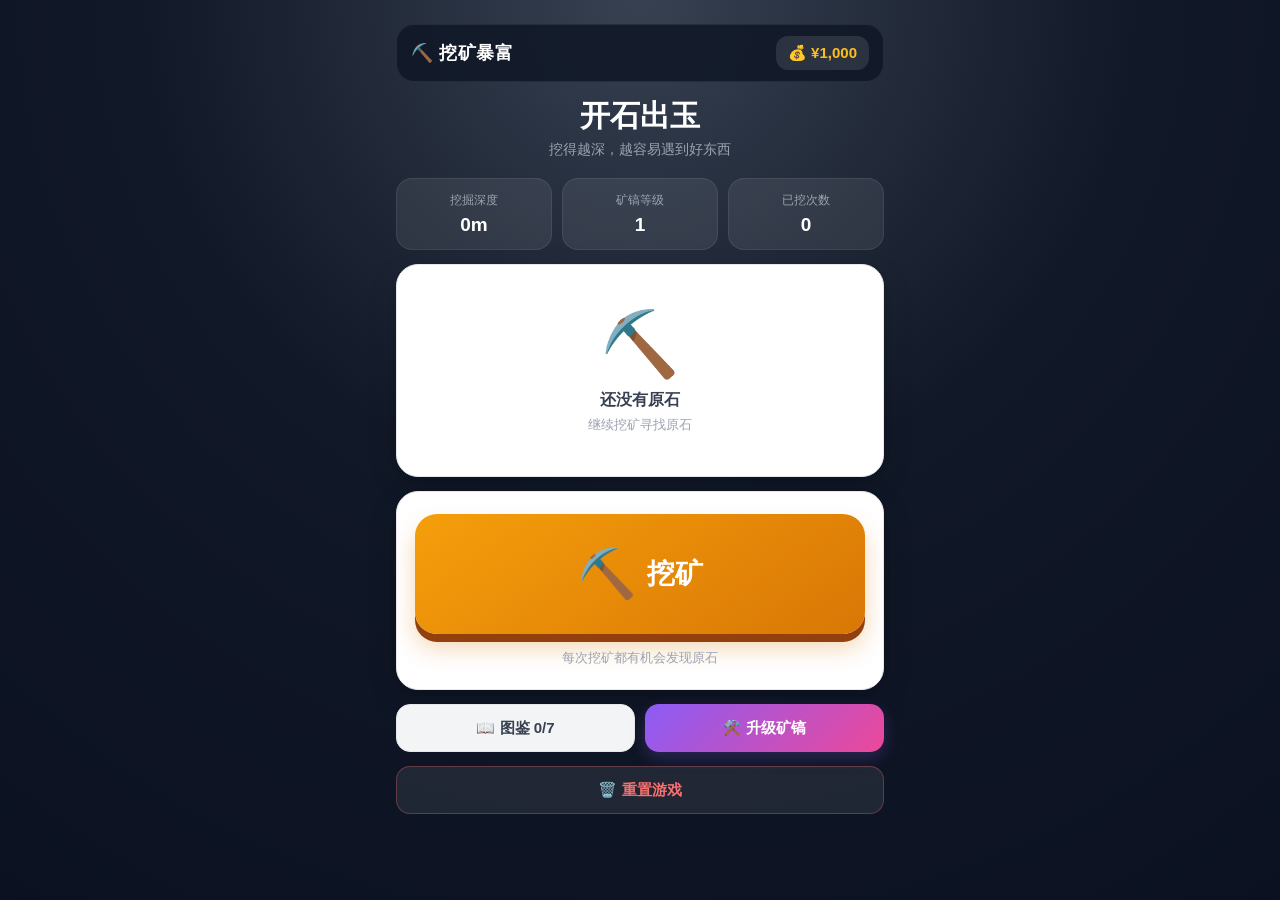
<file: index.html>
<!DOCTYPE html>
<html lang="zh-CN">
<head>
  <meta charset="UTF-8">
  <meta
    name="viewport"
    content="width=device-width, initial-scale=1.0, maximum-scale=1.0, user-scalable=no, viewport-fit=cover"
  >
  <meta name="theme-color" content="#111827">
  <meta name="apple-mobile-web-app-capable" content="yes">
  <title>挖矿暴富：开石出玉</title>
  <link rel="stylesheet" href="./style.css">
</head>

<body>

<div id="app">
  <main class="game-container">

    <!-- 顶部 -->
    <header class="top-bar">
      <div class="game-title">⛏️ 挖矿暴富</div>
      <div class="coins">💰 ¥<span id="coins">1,000</span></div>
    </header>


    <!-- ================= 游戏主页 ================= -->
    <section id="game" class="screen active">

      <h1 class="page-title">开石出玉</h1>
      <p class="page-subtitle">挖得越深，越容易遇到好东西</p>

      <div class="stats">
        <div class="stat-card">
          <span class="stat-label">挖掘深度</span>
          <span id="depth" class="stat-value">0m</span>
        </div>
        <div class="stat-card">
          <span class="stat-label">矿镐等级</span>
          <span id="pickaxeLevel" class="stat-value">1</span>
        </div>
        <div class="stat-card">
          <span class="stat-label">已挖次数</span>
          <span id="totalMined" class="stat-value">0</span>
        </div>
      </div>

      <!-- 当前原石 -->
      <div class="card">
        <div id="currentStone"></div>
      </div>

      <!-- 挖矿 -->
      <div class="card mine-area">
        <button
          id="mineBtn"
          class="mine-button"
          data-action="mine"
          type="button"
        >
          <span>⛏️</span>
          <b>挖矿</b>
        </button>
        <div class="mine-hint">每次挖矿都有机会发现原石</div>
      </div>

      <!-- 底部功能 -->
      <div class="bottom-actions">
        <button
          id="collectionBtn"
          class="btn secondary"
          data-action="collection"
          type="button"
        >
          📖 图鉴 <span id="collectionCount">0/7</span>
        </button>

        <button
          id="upgradePickaxeBtn"
          class="btn special"
          data-action="upgrade"
          type="button"
        >
          ⚒️ 升级矿镐
        </button>
      </div>

      <button
        id="resetGameBtn"
        class="btn danger"
        data-action="reset"
        type="button"
      >
        🗑️ 重置游戏
      </button>

    </section>


    <!-- ================= 开石 ================= -->
    <section id="opening" class="screen">

      <h1 class="page-title">🔨 开石</h1>
      <p class="page-subtitle">一锤一锤揭开原石内部</p>

      <div class="card opening-area">

        <h2 id="openingStoneName">原石</h2>

        <div id="openingStoneVisual" data-stage="0">🪨</div>

        <div class="progress-wrap">
          <div class="progress-info">
            <span>开石进度</span>
            <span id="openingProgress">0%</span>
          </div>
          <div class="progress-bar">
            <div id="openingProgressBar" class="progress-fill"></div>
          </div>
        </div>

        <button
          id="hitStoneBtn"
          class="btn primary big-btn"
          data-action="hit"
          type="button"
        >
          🔨 敲一下
        </button>

      </div>

      <button class="btn secondary" data-action="back" type="button">
        ← 返回
      </button>

    </section>


    <!-- ================= 擦玉 ================= -->
    <section id="polishing" class="screen">

      <h1 class="page-title">✨ 擦玉</h1>
      <p class="page-subtitle">按住原石来回移动手指</p>

      <div class="card polishing-area">

        <h2 id="polishingStoneName">原石</h2>

        <!-- 移动端核心交互区 -->
        <div id="polishingStoneVisual">
          <div class="stone-layer stage-1">🪨</div>
        </div>

        <div class="progress-wrap">
          <div class="progress-info">
            <span>擦玉进度</span>
            <span id="polishingProgress">0%</span>
          </div>
          <div class="progress-bar">
            <div id="polishingProgressBar" class="progress-fill"></div>
          </div>
        </div>

        <p class="polishing-tip">👆 按住原石并来回移动手指</p>

      </div>

      <button class="btn secondary" data-action="back" type="button">
        ← 返回
      </button>

    </section>


    <!-- ================= 结果 ================= -->
    <section id="result" class="screen">

      <div class="card result-area">

        <div class="result-title">🎉 开石结果</div>

        <div id="resultIcon">💎</div>
        <div id="resultName">翡翠</div>
        <div id="resultRarity" data-rarity="epic">史诗</div>
        <div id="resultValue">¥1,000</div>
        <div id="newCollection">📖 新图鉴解锁！</div>

        <button
          class="btn primary big-btn"
          data-action="sellResult"
          type="button"
        >
          💰 出售
        </button>

      </div>

    </section>


    <!-- ================= 图鉴 ================= -->
    <section id="collection" class="screen">

      <div class="collection-header">
        <h2>📖 玉石图鉴</h2>
        <div id="collectionProgress" class="collection-progress">0/7</div>
      </div>

      <p class="page-subtitle">收集你发现过的珍稀玉石</p>

      <div id="collectionList"></div>

      <button class="btn secondary" data-action="back" type="button">
        ← 返回矿场
      </button>

    </section>

    <div class="safe-bottom"></div>
  </main>
</div>

<!-- Toast 提示层 -->
<div id="toast" class="toast" role="status" aria-live="polite"></div>

<script src="./app.js"></script>
</body>
</html>
</file>
<file: style.css>
/* =========================================================
   《挖矿暴富：开石出玉》 style.css
   ========================================================= */

* {
  box-sizing: border-box;
  -webkit-tap-highlight-color: transparent;
}

html {
  min-height: 100%;
  background: #111827;
}

body {
  margin: 0;
  min-height: 100vh;
  font-family:
    -apple-system,
    BlinkMacSystemFont,
    "Segoe UI",
    "PingFang SC",
    "Hiragino Sans GB",
    "Microsoft YaHei",
    sans-serif;
  color: #1f2937;
  background:
    radial-gradient(circle at 50% 0%, #374151 0, #111827 45%, #0b1120 100%);
  overscroll-behavior: none;
}

button {
  font: inherit;
  border: 0;
  background: transparent;
}

button:active {
  transform: scale(0.97);
}

/* =========================================================
   APP
   ========================================================= */

#app { min-height: 100vh; }

.game-container {
  width: 100%;
  max-width: 520px;
  min-height: 100vh;
  margin: 0 auto;
  padding:
    max(12px, env(safe-area-inset-top))
    16px
    max(24px, env(safe-area-inset-bottom));
}

/* =========================================================
   顶部栏
   ========================================================= */

.top-bar {
  position: sticky;
  top: 0;
  z-index: 20;

  display: flex;
  align-items: center;
  justify-content: space-between;

  min-height: 58px;
  margin-bottom: 16px;
  padding: 10px 14px;

  border: 1px solid rgba(255, 255, 255, 0.08);
  border-radius: 18px;

  background: rgba(17, 24, 39, 0.88);
  backdrop-filter: blur(14px);
  -webkit-backdrop-filter: blur(14px);

  color: #fff;
}

.game-title {
  font-size: 18px;
  font-weight: 800;
  letter-spacing: 0.5px;
}

.coins {
  padding: 8px 12px;
  border-radius: 12px;
  background: rgba(255, 255, 255, 0.1);
  font-size: 15px;
  font-weight: 800;
  color: #fbbf24;
  white-space: nowrap;
}

/* =========================================================
   页面
   ========================================================= */

.screen { display: none; animation: screenIn 0.25s ease; }
.screen.active { display: block; }

@keyframes screenIn {
  from { opacity: 0; transform: translateY(8px); }
  to   { opacity: 1; transform: translateY(0); }
}

.page-title {
  margin: 8px 0 4px;
  text-align: center;
  font-size: 30px;
  line-height: 1.2;
  font-weight: 900;
  color: #fff;
}

.page-subtitle {
  margin: 0 0 18px;
  text-align: center;
  font-size: 14px;
  line-height: 1.6;
  color: #9ca3af;
}

/* =========================================================
   卡片
   ========================================================= */

.card {
  margin-bottom: 14px;
  padding: 18px;

  border: 1px solid #e5e7eb;
  border-radius: 22px;

  background: #fff;

  box-shadow:
    0 10px 30px rgba(0, 0, 0, 0.14),
    0 2px 6px rgba(0, 0, 0, 0.06);
}

/* =========================================================
   数据统计
   ========================================================= */

.stats {
  display: grid;
  grid-template-columns: repeat(3, 1fr);
  gap: 10px;
  margin-bottom: 14px;
}

.stat-card {
  padding: 13px 8px;
  border: 1px solid rgba(255, 255, 255, 0.08);
  border-radius: 16px;
  background: rgba(255, 255, 255, 0.08);
  text-align: center;
}

.stat-label {
  display: block;
  margin-bottom: 5px;
  font-size: 12px;
  color: #9ca3af;
}

.stat-value {
  display: block;
  font-size: 19px;
  font-weight: 900;
  color: #fff;
}

/* =========================================================
   空状态
   ========================================================= */

.empty-state {
  padding: 24px 10px;
  text-align: center;
  color: #6b7280;
}

.empty-state .empty-icon {
  margin-bottom: 8px;
  font-size: 64px;
}

.empty-state p {
  margin: 0 0 4px;
  font-size: 16px;
  font-weight: 700;
  color: #374151;
}

.empty-state small {
  font-size: 13px;
  color: #9ca3af;
}

/* =========================================================
   原石卡片
   ========================================================= */

.stone-card { text-align: center; }

.stone-icon {
  margin: 4px auto 8px;
  font-size: 68px;
  filter: drop-shadow(0 8px 8px rgba(0, 0, 0, 0.12));
}

.stone-card h3 {
  margin: 0 0 4px;
  font-size: 21px;
  font-weight: 900;
  color: #111827;
}

.stone-card p {
  margin: 0 0 3px;
  font-size: 13px;
  color: #9ca3af;
}

.stone-card strong {
  display: block;
  margin-bottom: 16px;
  font-size: 24px;
  font-weight: 900;
  color: #059669;
}

.stone-actions {
  display: grid;
  grid-template-columns: 1fr;
  gap: 9px;
}

/* =========================================================
   挖矿区域
   ========================================================= */

.mine-area {
  padding: 22px 18px;
  text-align: center;
}

.mine-button {
  display: flex;
  align-items: center;
  justify-content: center;
  gap: 10px;

  width: 100%;
  min-height: 100px;

  border: 0;
  border-radius: 22px;

  background: linear-gradient(145deg, #f59e0b, #d97706);
  color: #fff;

  cursor: pointer;

  box-shadow:
    0 8px 0 #92400e,
    0 14px 25px rgba(217, 119, 6, 0.3);

  transition: transform 0.12s ease, box-shadow 0.12s ease;
}

.mine-button:active {
  transform: translateY(5px);
  box-shadow:
    0 3px 0 #92400e,
    0 8px 16px rgba(217, 119, 6, 0.25);
}

.mine-button span { font-size: 40px; line-height: 1; }
.mine-button b    { font-size: 25px; font-weight: 900; }

.mine-hint {
  margin-top: 15px;
  font-size: 13px;
  color: #9ca3af;
}

/* =========================================================
   按钮
   ========================================================= */

.btn {
  width: 100%;
  min-height: 48px;

  border: 0;
  border-radius: 14px;

  padding: 12px 16px;

  font-size: 15px;
  font-weight: 800;

  cursor: pointer;

  transition:
    transform 0.12s ease,
    opacity 0.2s ease,
    box-shadow 0.2s ease;
}

.btn:disabled { opacity: 0.45; cursor: not-allowed; }

.btn.primary {
  color: #fff;
  background: linear-gradient(135deg, #2563eb, #4f46e5);
  box-shadow: 0 6px 16px rgba(37, 99, 235, 0.25);
}

.btn.secondary {
  color: #374151;
  background: #f3f4f6;
  border: 1px solid #e5e7eb;
}

.btn.special {
  color: #fff;
  background: linear-gradient(135deg, #8b5cf6, #ec4899);
  box-shadow: 0 6px 16px rgba(139, 92, 246, 0.24);
}

.btn.danger {
  margin-top: 14px;
  color: #f87171;
  background: rgba(255, 255, 255, 0.08);
  border: 1px solid rgba(248, 113, 113, 0.3);
}

.big-btn { min-height: 56px; font-size: 18px; }

.bottom-actions {
  display: grid;
  grid-template-columns: 1fr 1fr;
  gap: 10px;
}

/* =========================================================
   开石页面
   ========================================================= */

.opening-area { text-align: center; }

.opening-area h2,
.polishing-area h2 {
  margin: 0 0 14px;
  font-size: 20px;
  font-weight: 900;
  color: #111827;
}

#openingStoneVisual {
  display: flex;
  align-items: center;
  justify-content: center;

  width: 190px;
  height: 190px;

  margin: 10px auto 22px;

  border-radius: 50%;

  background:
    radial-gradient(
      circle at 35% 30%,
      #9ca3af,
      #4b5563 48%,
      #1f2937 100%
    );

  font-size: 88px;

  box-shadow:
    inset -16px -16px 25px rgba(0, 0, 0, 0.28),
    inset 10px 10px 18px rgba(255, 255, 255, 0.12),
    0 14px 30px rgba(0, 0, 0, 0.18);

  user-select: none;
  transition: filter 0.2s ease, transform 0.2s ease;
}

#openingStoneVisual[data-stage="1"] { filter: brightness(1.03); }
#openingStoneVisual[data-stage="2"] { filter: brightness(1.08) contrast(1.05); }
#openingStoneVisual[data-stage="3"] { filter: brightness(1.14) contrast(1.1); }
#openingStoneVisual[data-stage="4"] { transform: scale(1.08); filter: brightness(1.25); }

#openingStoneVisual.hit { animation: stoneHit 0.18s ease; }

@keyframes stoneHit {
  0%   { transform: translateX(0)    rotate(0); }
  30%  { transform: translateX(-6px) rotate(-2deg); }
  60%  { transform: translateX(6px)  rotate(2deg); }
  100% { transform: translateX(0)    rotate(0); }
}

/* =========================================================
   进度条
   ========================================================= */

.progress-wrap { margin: 0 0 20px; }

.progress-info {
  display: flex;
  align-items: center;
  justify-content: space-between;

  margin-bottom: 8px;

  font-size: 13px;
  font-weight: 700;
  color: #6b7280;
}

.progress-bar {
  width: 100%;
  height: 12px;
  overflow: hidden;
  border-radius: 999px;
  background: #e5e7eb;
}

.progress-fill {
  width: 0;
  height: 100%;

  border-radius: inherit;
  background: linear-gradient(90deg, #f59e0b, #ef4444);

  transition: width 0.12s ease;
}

/* =========================================================
   擦玉页面
   ========================================================= */

.polishing-area { text-align: center; }

#polishingStoneVisual {
  position: relative;

  display: flex;
  flex-direction: column;
  align-items: center;
  justify-content: center;
  gap: 8px;

  width: min(78vw, 300px);
  height: min(78vw, 300px);

  margin: 10px auto 20px;

  border-radius: 28px;

  background:
    radial-gradient(circle at 50% 40%, #f9fafb, #e5e7eb);

  border: 2px dashed #d1d5db;

  overflow: hidden;

  /* 关键：禁用移动端默认手势 */
  touch-action: none;
  user-select: none;
  -webkit-user-select: none;
  -webkit-touch-callout: none;
  overscroll-behavior: contain;

  cursor: grab;
}

#polishingStoneVisual:active { cursor: grabbing; }

#polishingStoneVisual small {
  font-size: 13px;
  font-weight: 700;
  color: #6b7280;
}

.stone-layer {
  display: flex;
  align-items: center;
  justify-content: center;

  width: 190px;
  height: 150px;

  border-radius: 45% 55% 50% 50%;

  font-size: 92px;

  user-select: none;
  pointer-events: none;

  transition: transform 0.2s ease, filter 0.2s ease;
}

.stone-layer.stage-1 { filter: grayscale(0.25); }
.stone-layer.stage-2 { filter: grayscale(0.05); transform: scale(1.02); }
.stone-layer.stage-3 { filter: saturate(1.3);      transform: scale(1.04); }
.stone-layer.stage-4 {
  filter: saturate(1.7) drop-shadow(0 0 14px rgba(16, 185, 129, 0.45));
  transform: scale(1.07);
}
.stone-layer.stage-5 {
  filter: saturate(1.9) drop-shadow(0 0 22px rgba(59, 130, 246, 0.6));
  transform: scale(1.1);
}

.polishing-tip {
  margin: 12px 0 0;
  font-size: 13px;
  line-height: 1.6;
  color: #6b7280;
}

/* =========================================================
   结果页面
   ========================================================= */

.result-area {
  padding: 30px 20px;
  text-align: center;
}

.result-title {
  margin-bottom: 16px;
  font-size: 18px;
  font-weight: 800;
  color: #6b7280;
}

#resultIcon {
  margin: 10px 0;
  font-size: 86px;

  animation: resultPop 0.55s cubic-bezier(0.17, 0.89, 0.32, 1.28);
}

@keyframes resultPop {
  0%   { opacity: 0; transform: scale(0.3) rotate(-10deg); }
  70%  { transform: scale(1.15) rotate(4deg); }
  100% { opacity: 1; transform: scale(1) rotate(0); }
}

#resultName {
  margin-top: 4px;
  font-size: 28px;
  font-weight: 900;
  color: #111827;
}

#resultRarity {
  display: inline-block;
  margin: 10px 0;
  padding: 5px 14px;
  border-radius: 999px;

  background: #f3f4f6;
  font-size: 13px;
  font-weight: 800;
  color: #6b7280;
}

#resultRarity[data-rarity="uncommon"]  { background: #dbeafe; color: #2563eb; }
#resultRarity[data-rarity="rare"]      { background: #dcfce7; color: #16a34a; }
#resultRarity[data-rarity="epic"]      { background: #f3e8ff; color: #9333ea; }
#resultRarity[data-rarity="legendary"] { background: #fef3c7; color: #d97706; }
#resultRarity[data-rarity="mythic"] {
  background: linear-gradient(135deg, #fbbf24, #ef4444);
  color: #fff;
}

#resultValue {
  margin: 8px 0 18px;
  font-size: 32px;
  font-weight: 900;
  color: #059669;
}

#newCollection {
  display: none;
  margin-bottom: 18px;
  padding: 10px;

  border-radius: 12px;

  background: #ecfdf5;
  font-size: 14px;
  font-weight: 800;
  color: #059669;
}

/* =========================================================
   图鉴
   ========================================================= */

.collection-header {
  display: flex;
  align-items: center;
  justify-content: space-between;
  margin-bottom: 5px;
}

.collection-header h2 {
  margin: 0;
  font-size: 26px;
  font-weight: 900;
  color: #fff;
}

.collection-progress {
  padding: 7px 11px;
  border-radius: 999px;
  background: rgba(255, 255, 255, 0.1);
  color: #fbbf24;
  font-size: 13px;
  font-weight: 800;
}

#collectionList {
  display: grid;
  gap: 10px;
  margin-bottom: 14px;
}

.collection-card {
  display: flex;
  align-items: center;
  gap: 13px;

  padding: 14px;

  border-radius: 18px;

  background: #fff;
  border: 1px solid #e5e7eb;

  box-shadow: 0 6px 18px rgba(0, 0, 0, 0.08);
}

.collection-icon {
  display: flex;
  align-items: center;
  justify-content: center;

  flex: 0 0 55px;

  width: 55px;
  height: 55px;

  border-radius: 16px;

  background: #f3f4f6;

  font-size: 31px;
}

.collection-info {
  min-width: 0;
  flex: 1;
  text-align: left;
}

.collection-info strong {
  display: block;
  margin-bottom: 4px;

  font-size: 16px;
  font-weight: 900;
  color: #111827;
}

.collection-info small {
  font-size: 12px;
  color: #9ca3af;
}

.collection-card.locked { opacity: 0.62; }
.collection-card.locked .collection-icon { filter: grayscale(1); }

/* =========================================================
   Toast
   ========================================================= */

.toast {
  position: fixed;
  left: 50%;
  bottom: 32px;
  z-index: 9999;

  max-width: min(90vw, 400px);
  padding: 12px 18px;

  border-radius: 14px;

  background: rgba(17, 24, 39, 0.95);
  color: #fff;

  font-size: 14px;
  font-weight: 700;
  text-align: center;

  opacity: 0;
  pointer-events: none;

  transform: translate(-50%, 20px);
  transition: opacity 0.25s ease, transform 0.25s ease;

  box-shadow: 0 10px 30px rgba(0, 0, 0, 0.35);
}

.toast.show {
  opacity: 1;
  transform: translate(-50%, 0);
}

/* =========================================================
   底部安全区域
   ========================================================= */

.safe-bottom { height: 10px; }

/* =========================================================
   小屏
   ========================================================= */

@media (max-width: 380px) {
  .game-container { padding-left: 12px; padding-right: 12px; }
  .page-title { font-size: 26px; }
  .stats { gap: 7px; }
  .stat-card { padding: 11px 5px; }
  .stat-value { font-size: 17px; }
  .mine-button { min-height: 88px; }
  .mine-button span { font-size: 34px; }
  .mine-button b { font-size: 22px; }
  #openingStoneVisual { width: 165px; height: 165px; font-size: 75px; }
  .stone-layer { font-size: 78px; }
}

/* =========================================================
   平板 / 桌面
   ========================================================= */

@media (min-width: 700px) {
  .game-container { padding-top: 24px; }
  .stone-actions { grid-template-columns: repeat(3, 1fr); }
  .mine-button { min-height: 120px; }
  .mine-button span { font-size: 48px; }
  .mine-button b { font-size: 28px; }
}

/* =========================================================
   减少动画
   ========================================================= */

@media (prefers-reduced-motion: reduce) {
  *, *::before, *::after {
    scroll-behavior: auto !important;
    animation-duration: 0.01ms !important;
    animation-iteration-count: 1 !important;
    transition-duration: 0.01ms !important;
  }
}
</file>
